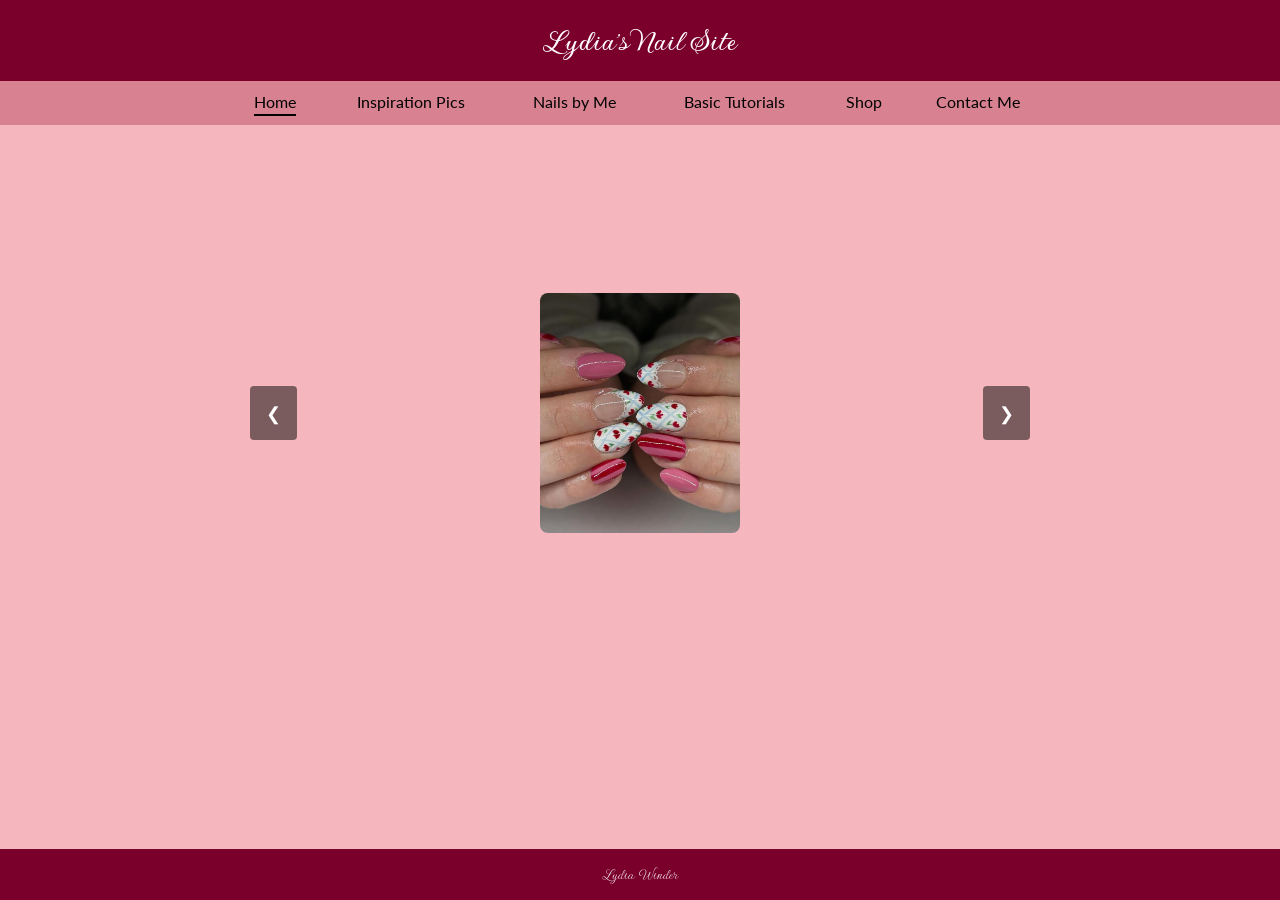
<file: index.html>
<!DOCTYPE html>
<html lang="en">
<head>
    <meta charset="UTF-8">
    <meta name="viewport" content="width=device-width, initial-scale=1.0">
    <link rel="icon" type="image/svg+xml" href="Images/favicon.svg">
    <title>Lydia's Nail Site</title>
    <link rel="preconnect" href="https://fonts.googleapis.com">
    <link rel="preconnect" href="https://fonts.gstatic.com" crossorigin>
    <link href="https://fonts.googleapis.com/css2?family=Gwendolyn:wght@400;700&display=swap" rel="stylesheet">
    <link href="https://fonts.googleapis.com/css2?family=Cause:wght@100..900&family=Gwendolyn:wght@400;700&family=Lato:ital,wght@0,100;0,300;0,400;0,700;0,900;1,100;1,300;1,400;1,700;1,900&display=swap" rel="stylesheet">
    
    <link rel="stylesheet" href="styles.css"></head>
    <script src="script.js" defer></script>
    
<body>
    <header>
        <h1><a href="index.html">Lydia's Nail Site</a></h1>
    </header>
    
    <nav class="navbar">
        <ul>
            <li><a href="index.html" class="active" data-text="Home">Home</a></li>
            <li><a href="inspiration.html" data-text="Inspiration Pics">Inspiration Pics</a></li>
            <li><a href="myNails.html" data-text="Nails by Me">Nails by Me</a></li>
            <li><a href="tutorials.html" data-text="Basic Tutorials">Basic Tutorials</a></li>
            <li><a href="shop.html" data-text="Shop">Shop</a></li>
            <li><a href="contact.html" data-text="Contact Me">Contact Me</a></li>
        </ul>
    </nav>

   <div class="carousel">
    <div class="carousel-track">
        <div class="carousel-slide"><img src="Images/InspoBrown.jpg" alt="Inspo Brown Clone"></div>

        <div class="carousel-slide"><img src="Images/InspoLacyValentines.jpg" alt="Lacy Valentines"></div>
        <div class="carousel-slide"><img src="Images/InspoMultiColorFrench.jpg" alt="Multi Color French"></div>
        <div class="carousel-slide"><img src="Images/InspoBloom2.jpg" alt="Bloom 2"></div>
        <div class="carousel-slide"><img src="Images/InspoPinkBrownHeart.jpg" alt="Pink Brown Heart"></div>
        <div class="carousel-slide"><img src="Images/InspoBurgundyPolkaDot.jpg" alt="Burgundy Polka Dot"></div>
        <div class="carousel-slide"><img src="Images/InspoLittleBlackFlowers.jpg" alt="Little Black Flowers"></div>
        <div class="carousel-slide"><img src="Images/InspoBlueAndStrawberry.jpg" alt="Blue And Strawberry"></div>
        <div class="carousel-slide"><img src="Images/InspoPinkBloom.jpg" alt="Pink Bloom"></div>
        <div class="carousel-slide"><img src="Images/InspoPurpleStar.jpg" alt="Purple Star"></div>
        <div class="carousel-slide"><img src="Images/InspoBurgundyOutline.jpg" alt="Burgundy Outline"></div>
        <div class="carousel-slide"><img src="Images/InspoBloom1.jpg" alt="Bloom 1"></div>
        <div class="carousel-slide"><img src="Images/InspoBrown.jpg" alt="Brown"></div>

        <div class="carousel-slide"><img src="Images/InspoLacyValentines.jpg" alt="Lacy Valentines Clone"></div>
    </div>

    <!-- Navigation Buttons -->
    <button class="carousel-btn prev-btn" id="prevBtn">&#10094;</button>
    <button class="carousel-btn next-btn" id="nextBtn">&#10095;</button>
</div>

</body>

<footer>Lydia Winder</footer>

</html>
</file>
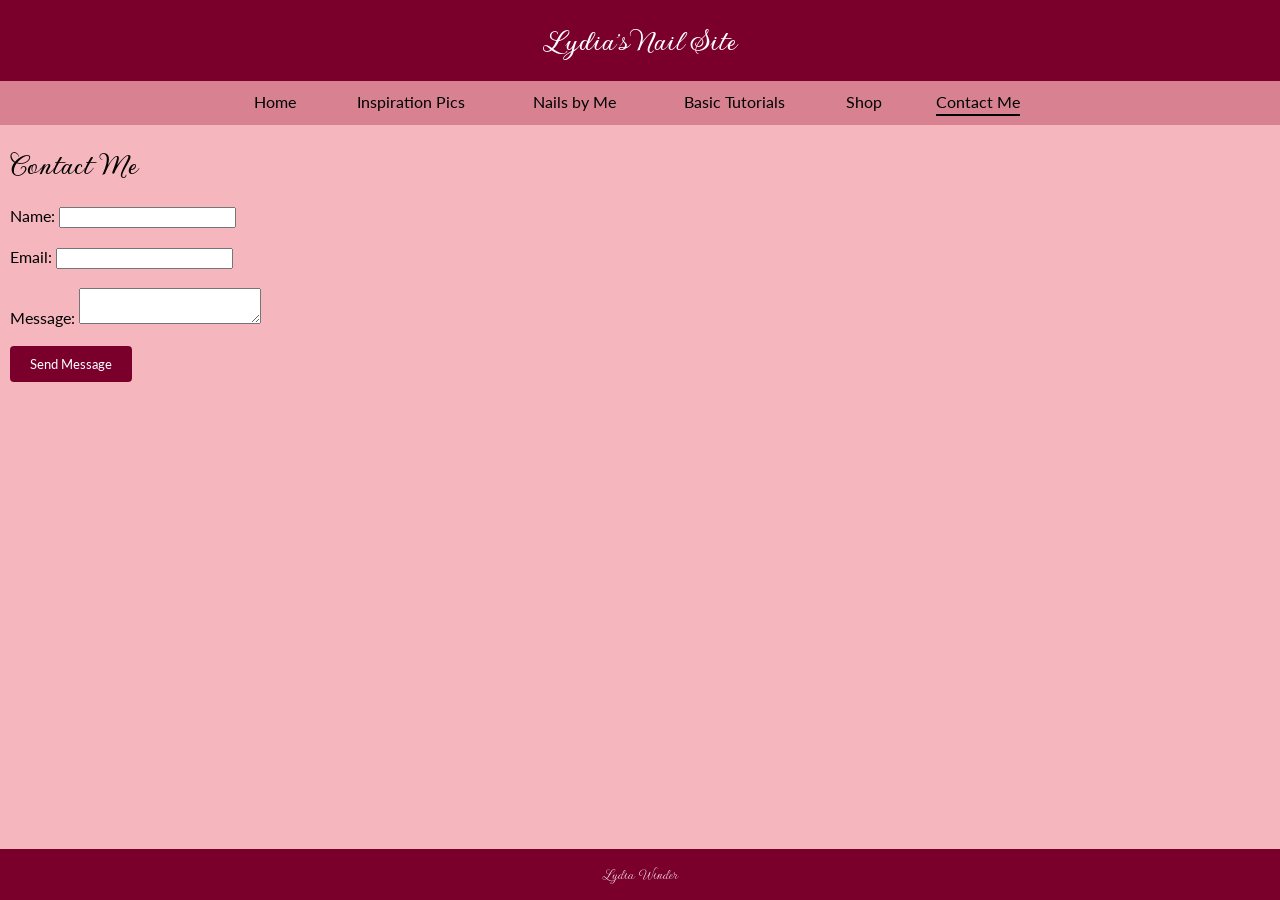
<file: contact.html>
<!DOCTYPE html>
<html lang="en">
<head>
    <meta charset="UTF-8">
    <meta name="viewport" content="width=device-width, initial-scale=1.0">
    <link rel="icon" type="image/svg+xml" href="Images/favicon.svg">
    <title>Lydia's Nail Site</title>
    <link rel="preconnect" href="https://fonts.googleapis.com">
    <link rel="preconnect" href="https://fonts.gstatic.com" crossorigin>
    <link href="https://fonts.googleapis.com/css2?family=Gwendolyn:wght@400;700&display=swap" rel="stylesheet">
    <link href="https://fonts.googleapis.com/css2?family=Cause:wght@100..900&family=Gwendolyn:wght@400;700&family=Lato:ital,wght@0,100;0,300;0,400;0,700;0,900;1,100;1,300;1,400;1,700;1,900&display=swap" rel="stylesheet">
    
    <link rel="stylesheet" href="styles.css"></head>
    <script src="script.js" defer></script>
    
<body>
    <header>
        <h1><a href="index.html">Lydia's Nail Site</a></h1>
    </header>
    
   <nav class="navbar">
        <ul>
            <li><a href="index.html" data-text="Home">Home</a></li>
            <li><a href="inspiration.html" data-text="Inspiration Pics">Inspiration Pics</a></li>
            <li><a href="myNails.html" data-text="Nails by Me">Nails by Me</a></li>
            <li><a href="tutorials.html" data-text="Basic Tutorials">Basic Tutorials</a></li>
            <li><a href="shop.html" data-text="Shop">Shop</a></li>
            <li><a href="contact.html" class="active" data-text="Contact Me">Contact Me</a></li>
        </ul>
    </nav>

    <h1 id="contactH1">Contact Me</h1>
    <div class="form-container">
        <form id="contactForm" action="sentMessage.html" method="get">
            <label>Name: <input type="text" id="name" name="name"></label><br><br>
            <label>Email: <input type="email" id="email" name="email"></label><br><br>
            <label>Message: <textarea id="message" name="message"></textarea></label><br><br>
            <button type="submit">Send Message</button>
        </form>
    </div>


</body>
<footer>Lydia Winder</footer>
</html>
</file>
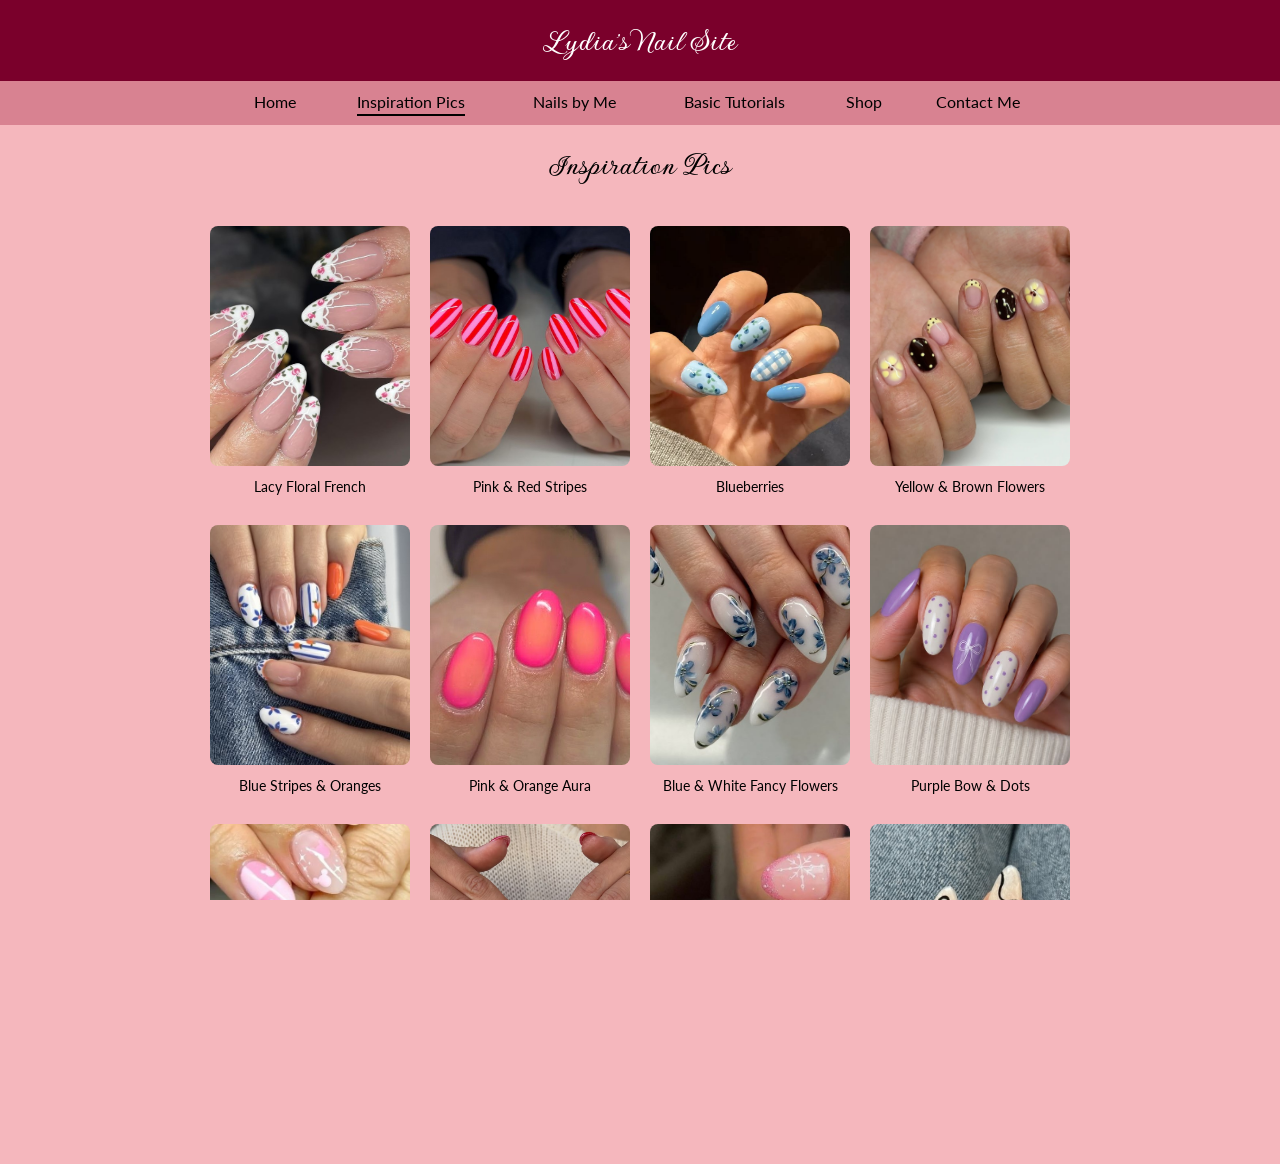
<file: inspiration.html>
<!DOCTYPE html>
<html lang="en">
<head>
    <meta charset="UTF-8">
    <meta name="viewport" content="width=device-width, initial-scale=1.0">
    <link rel="icon" type="image/svg+xml" href="Images/favicon.svg">
    <title>Inspiration Pics</title>    
    <link rel="preconnect" href="https://fonts.googleapis.com">
    <link rel="preconnect" href="https://fonts.gstatic.com" crossorigin>
    <link href="https://fonts.googleapis.com/css2?family=Gwendolyn:wght@400;700&display=swap" rel="stylesheet">
    <link href="https://fonts.googleapis.com/css2?family=Cause:wght@100..900&family=Gwendolyn:wght@400;700&family=Lato:ital,wght@0,100;0,300;0,400;0,700;0,900;1,100;1,300;1,400;1,700;1,900&display=swap" rel="stylesheet">
    
    <link rel="stylesheet" href="styles.css"></head>
    <script src="script.js" defer></script>
<body>
    <header>
        <h1><a href="index.html">Lydia's Nail Site</a></h1>
    </header>
    <nav class="navbar">
        <ul>
            <li><a href="index.html" data-text="Home">Home</a></li>
            <li><a href="inspiration.html" class="active" data-text="Inspiration Pics">Inspiration Pics</a></li>
            <li><a href="myNails.html" data-text="Nails by Me">Nails by Me</a></li>
            <li><a href="tutorials.html" data-text="Basic Tutorials">Basic Tutorials</a></li>
            <li><a href="shop.html" data-text="Shop">Shop</a></li>
            <li><a href="contact.html" data-text="Contact Me">Contact Me</a></li>
        </ul>
    </nav>
    
   <h1>Inspiration Pics</h1>
    <div class="inspiration">
        <figure>
            <img src="Images/InspoLacyFloralFrench.jpg" alt="Lacy Floral French Tip Nails">
            <figcaption>Lacy Floral French</figcaption>
        </figure>

        <figure>
            <img src="Images/InspoPinkRedStripes.jpg" alt="Pink and Red Striped Nails">
            <figcaption>Pink & Red Stripes</figcaption>
        </figure>

        
        <figure>
            <img src="Images/InspoBlueberry.jpg" alt="Blueberry Theme Nails">
            <figcaption>Blueberries</figcaption>
        </figure>

        <figure>
            <img src="Images/InspoYellowBrown.jpg" alt="Yellow and Brown Nails">
            <figcaption>Yellow & Brown Flowers</figcaption>
        </figure>

        <figure>
            <img src="Images/InspoBlueAndOrange.jpg" alt="Blue and Orange Nails">
            <figcaption>Blue Stripes & Oranges</figcaption>
        </figure>

        <figure>
            <img src="Images/InspoPinkOrangeAura.jpg" alt="Pink and Orange Aura Nails">
            <figcaption>Pink & Orange Aura</figcaption>
        </figure>

        <figure>
            <img src="Images/InspoBlueAndWhiteFancyFlowers.jpg" alt="Blue and White Fancy Floral Nails">
            <figcaption>Blue & White Fancy Flowers</figcaption>
        </figure>

       <figure>
            <img src="Images/InspoPurpleBowDot.jpg" alt="Purple Bow Dot Nails">
            <figcaption>Purple Bow & Dots</figcaption>
        </figure>

        <figure>
            <img src="Images/InspoDisney.jpg" alt="Disney Theme Nails">
            <figcaption>Pink Disney</figcaption>
        </figure>

         <figure>
            <img src="Images/InspoCherryChrome.jpg" alt="Cherry Chrome Nails">
            <figcaption>Cherry Chrome</figcaption>
        </figure>

        <figure>
            <img src="Images/InspoPinkChristmas.jpg" alt="Pink Christmas Nails">
            <figcaption>Glittery Pink Christmas</figcaption>
        </figure>

         <figure>
            <img src="Images/InspoBowStrings.jpg" alt="Bow Strings Nails">
            <figcaption>Lacy Bow</figcaption>
        </figure>
    </div>
</body>

<footer>Lydia Winder</footer>
</html>
</file>
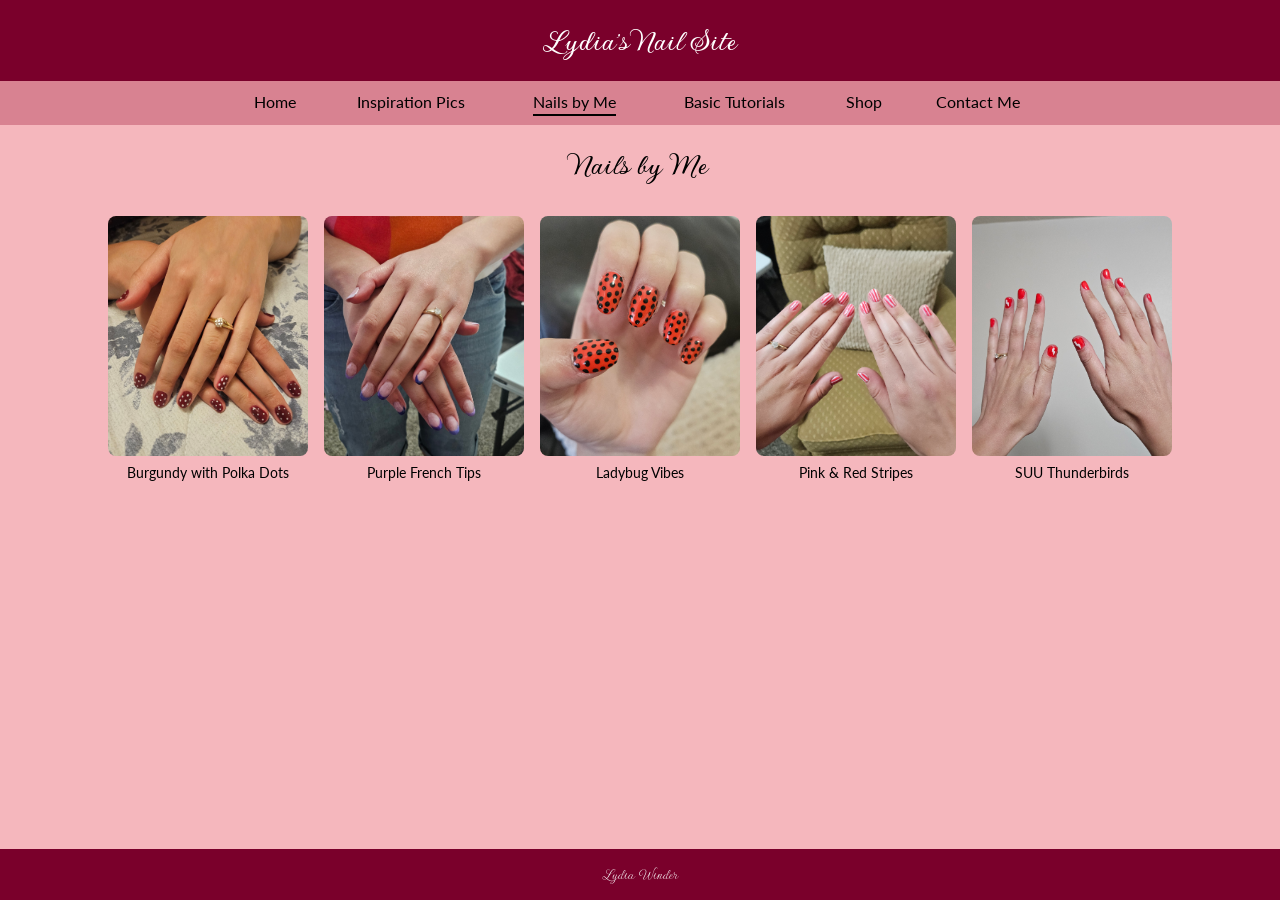
<file: myNails.html>
<!DOCTYPE html>
<html lang="en">
<head>
    <meta charset="UTF-8">
    <meta name="viewport" content="width=device-width, initial-scale=1.0">
    <link rel="icon" type="image/svg+xml" href="Images/favicon.svg">
    <title>Nails by Me</title>
    <link rel="preconnect" href="https://fonts.googleapis.com">
    <link rel="preconnect" href="https://fonts.gstatic.com" crossorigin>
    <link href="https://fonts.googleapis.com/css2?family=Gwendolyn:wght@400;700&display=swap" rel="stylesheet">
    <link href="https://fonts.googleapis.com/css2?family=Cause:wght@100..900&family=Gwendolyn:wght@400;700&family=Lato:ital,wght@0,100;0,300;0,400;0,700;0,900;1,100;1,300;1,400;1,700;1,900&display=swap" rel="stylesheet">
    
    <link rel="stylesheet" href="styles.css"></head>
    <script src="script.js" defer></script>
</head>
<body>
    <header>
        <h1><a href="index.html">Lydia's Nail Site</a></h1>
    </header>
    <nav class="navbar">
        <ul>
            <li><a href="index.html" data-text="Home">Home</a></li>
            <li><a href="inspiration.html" data-text="Inspiration Pics">Inspiration Pics</a></li>
            <li><a href="myNails.html" class="active" data-text="Nails by Me">Nails by Me</a></li>
            <li><a href="tutorials.html" data-text="Basic Tutorials">Basic Tutorials</a></li>
            <li><a href="shop.html" data-text="Shop">Shop</a></li>
            <li><a href="contact.html" data-text="Contact Me">Contact Me</a></li>
        </ul>
    </nav>

    <h1>Nails by Me</h1>
    <div class="myNails">
        <figure>
            <img src="Images/MyBurgundy.jpg" alt="Burgundy nail art with polka dots" style="width:200px;height:240px;">
            <figcaption>Burgundy with Polka Dots</figcaption>
        </figure>
        <figure>
            <img src="Images/MyPurpleFrenchTip.jpg" alt="Purple French tip nails" style="width:200px;height:240px;">
            <figcaption>Purple French Tips</figcaption>
        </figure>
        <figure>
            <img src="Images/MyLadybugPolkaDots.jpg" alt="Ladybug nail art with polka dots" style="width:200px;height:240px;">
            <figcaption>Ladybug Vibes</figcaption>
        </figure>
        <figure>
            <img src="Images/MyPinkStripes.jpg" alt="Pink nail art with stripes" style="width:200px;height:240px;">
            <figcaption>Pink & Red Stripes</figcaption>
        </figure>
        <figure>
            <img src="Images/MySUU.jpg" alt="SUU themed nails" style="width:200px;height:240px;">
            <figcaption>SUU Thunderbirds</figcaption>
        </figure>
    </div>
</body>

<footer>Lydia Winder</footer>
</html>
</file>
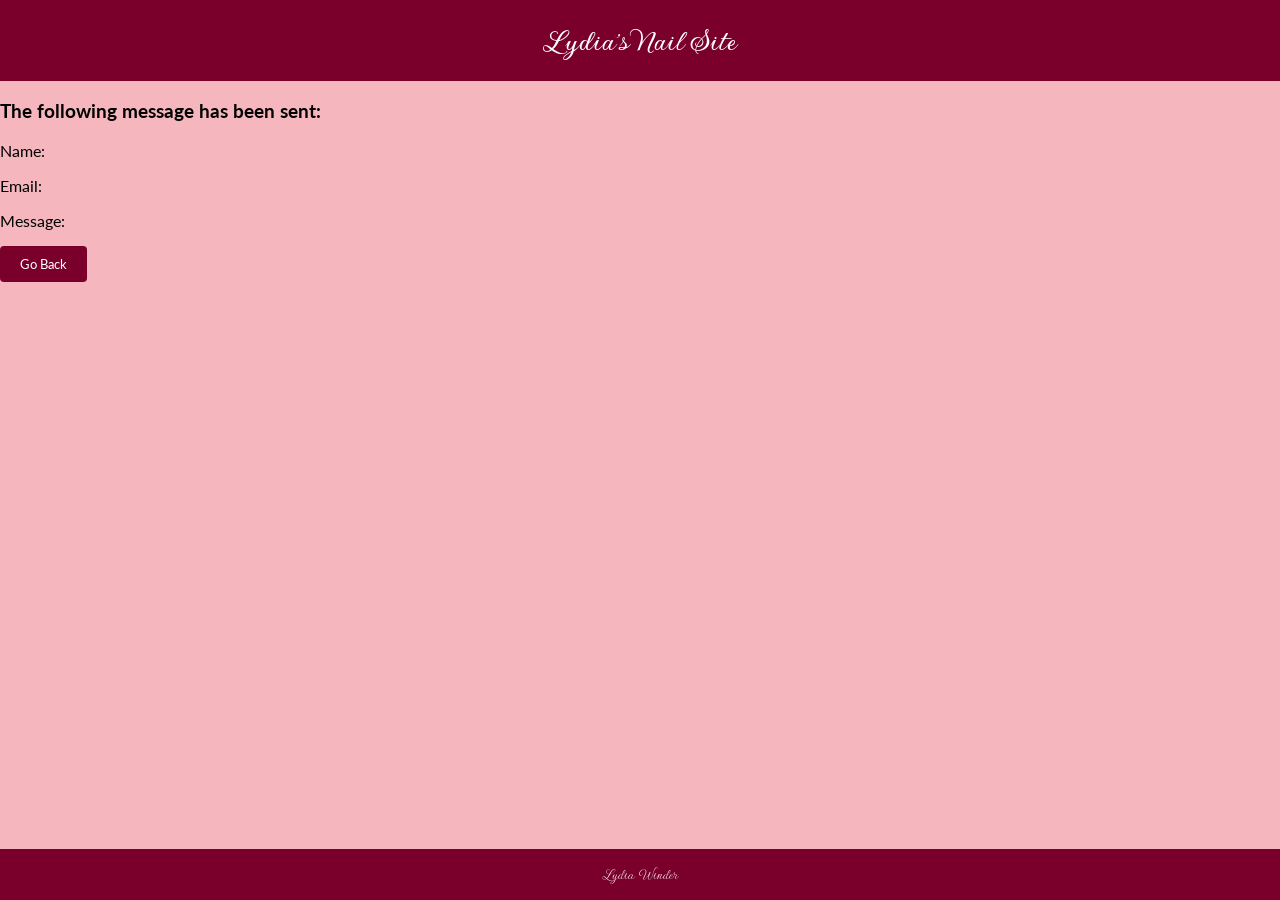
<file: sentMessage.html>
<!DOCTYPE html>
<html lang="en">
<head>
    <meta charset="UTF-8">
    <meta name="viewport" content="width=device-width, initial-scale=1.0">
    <link rel="icon" type="image/svg+xml" href="Images/favicon.svg">
    <title>Lydia's Nail Site</title>
    <link rel="preconnect" href="https://fonts.googleapis.com">
    <link rel="preconnect" href="https://fonts.gstatic.com" crossorigin>
    <link href="https://fonts.googleapis.com/css2?family=Gwendolyn:wght@400;700&display=swap" rel="stylesheet">
    <link href="https://fonts.googleapis.com/css2?family=Cause:wght@100..900&family=Gwendolyn:wght@400;700&family=Lato:ital,wght@0,100;0,300;0,400;0,700;0,900;1,100;1,300;1,400;1,700;1,900&display=swap" rel="stylesheet">
    
    <link rel="stylesheet" href="styles.css">
    <script src="script.js" defer></script>
</head>
<body>
    <header>
        <h1><a href="index.html">Lydia's Nail Site</a></h1>
    </header>

    <main>
        <h3 id="messageH3">The following message has been sent:</h3>
        <p>Name: <span id="submitted-name"></span></p>
        <p>Email: <span id="submitted-email"></span></p>
        <p>Message: <span id="submitted-message"></span></p>

        <button type="back" onclick="window.location.href='index.html'">Go Back</button>
    </main>

    <footer>Lydia Winder</footer>
</body>
</html>
</file>
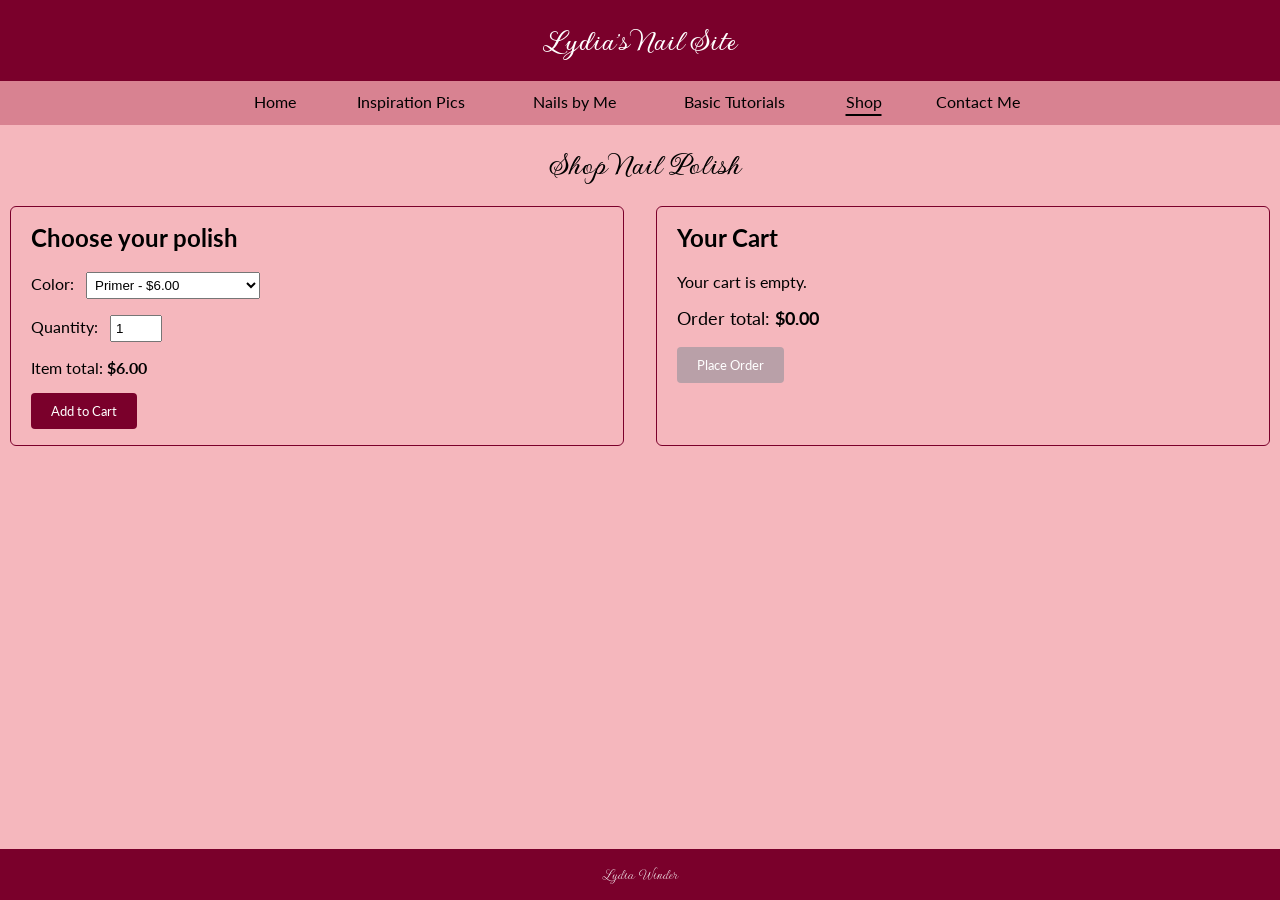
<file: shop.html>
<!DOCTYPE html>
<html lang="en">
<head>
    <meta charset="UTF-8">
    <meta name="viewport" content="width=device-width, initial-scale=1.0">
    <link rel="icon" type="image/svg+xml" href="Images/favicon.svg">
    <title>Lydia's Nail Site</title>
    <link rel="preconnect" href="https://fonts.googleapis.com">
    <link rel="preconnect" href="https://fonts.gstatic.com" crossorigin>
    <link href="https://fonts.googleapis.com/css2?family=Gwendolyn:wght@400;700&display=swap" rel="stylesheet">
    <link href="https://fonts.googleapis.com/css2?family=Cause:wght@100..900&family=Gwendolyn:wght@400;700&family=Lato:ital,wght@0,100;0,300;0,400;0,700;0,900;1,100;1,300;1,400;1,700;1,900&display=swap" rel="stylesheet">
    
    <link rel="stylesheet" href="styles.css">
    <script src="script.js" defer></script>
</head>
<body>
    <header>
        <h1><a href="index.html">Lydia's Nail Site</a></h1>
    </header>
    <nav class="navbar">
        <ul>
            <li><a href="index.html" data-text="Home">Home</a></li>
            <li><a href="inspiration.html" data-text="Inspiration Pics">Inspiration Pics</a></li>
            <li><a href="myNails.html" data-text="Nails by Me">Nails by Me</a></li>
            <li><a href="tutorials.html" data-text="Basic Tutorials">Basic Tutorials</a></li>
            <li><a href="shop.html" class="active" data-text="Shop">Shop</a></li>
            <li><a href="contact.html" data-text="Contact Me">Contact Me</a></li>
        </ul>
    </nav>

    <main>
    <h1 id="shopH1">Shop Nail Polish</h1>
    <div class="shop-container">
        <form id="shopForm" class="shop-form">
            <h2>Choose your polish</h2>
            <label>Color:
                <select id="color" name="color">
                    <option value="Primer" data-price="6.00">Primer - $6.00</option>
                    <option value="Base Gel" data-price="8.00">Base Gel - $8.00</option>
                    <option value="Glossy Top Coat" data-price="6.00">Glossy Top Coat - $6.00</option>
                    <option value="Matte Top Coat" data-price="6.00">Matte Top Coat - $6.00</option>

                    <option value="Bright Red" data-price="8.00">Bright Red - $8.00</option>
                    <option value="Deep Red" data-price="8.00">Deep Red - $8.00</option>
                    <option value="Blush Pink" data-price="7.50">Blush Pink - $7.50</option>
                    <option value="Hot Pink" data-price="7.50">Hot Pink - $7.50</option>
                    <option value="Burgundy" data-price="8.00">Burgundy - $8.00</option>
                    <option value="Orange" data-price="7.00">Orange - $7.00</option>
                    <option value="Yellow" data-price="7.00">Yellow - $7.00</option>
                    <option value="Green" data-price="7.00">Green - $7.00</option>
                    <option value="Baby Blue" data-price="7.00">Baby Blue - $7.00</option>
                    <option value="Sky Blue" data-price="7.00">Sky Blue - $7.00</option>
                    <option value="Lavender" data-price="7.50">Lavender - $7.50</option>
                    <option value="Plum" data-price="7.50">Plum - $7.50</option>
                    <option value="Brown" data-price="7.00">Brown - $7.00</option>
                    <option value="Black" data-price="6.50">Black - $6.50</option>
                    <option value="Classic White" data-price="6.50">Classic White - $6.50</option>
                    <option value="Pearly White" data-price="6.50">Pearly White - $6.50</option>
               
                    <option value="Cherry Chrome" data-price="10.00">Cherry Chrome - $10.00</option>
                    <option value="Gold Chrome" data-price="10.00">Gold Chrome - $10.00</option>
                </select>
            </label>
            <label>Quantity:
                <input type="number" id="quantity" name="quantity" min="1" max="20" value="1">
            </label>
            <p class="line-total">Item total: <strong id="itemTotal">$0.00</strong></p>
            <button type="button" id="addToCart">Add to Cart</button>
        </form>

        <section class="cart" aria-live="polite">
            <h2>Your Cart</h2>
            <p id="emptyCart">Your cart is empty.</p>
            <table id="cartTable" hidden>
                <thead>
                    <tr><th>Color</th><th>Price</th><th>Qty</th><th>Subtotal</th><th></th></tr>
                </thead>
                <tbody id="cartBody"></tbody>
            </table>
            <p class="cart-total">Order total: <strong id="cartTotal">$0.00</strong></p>
            <button type="button" id="placeOrder" disabled>Place Order</button>
            <p id="orderMessage" class="order-message" hidden></p>
        </section>
    </div>
    </main>
</body>
<footer>Lydia Winder</footer>
</html>
</file>
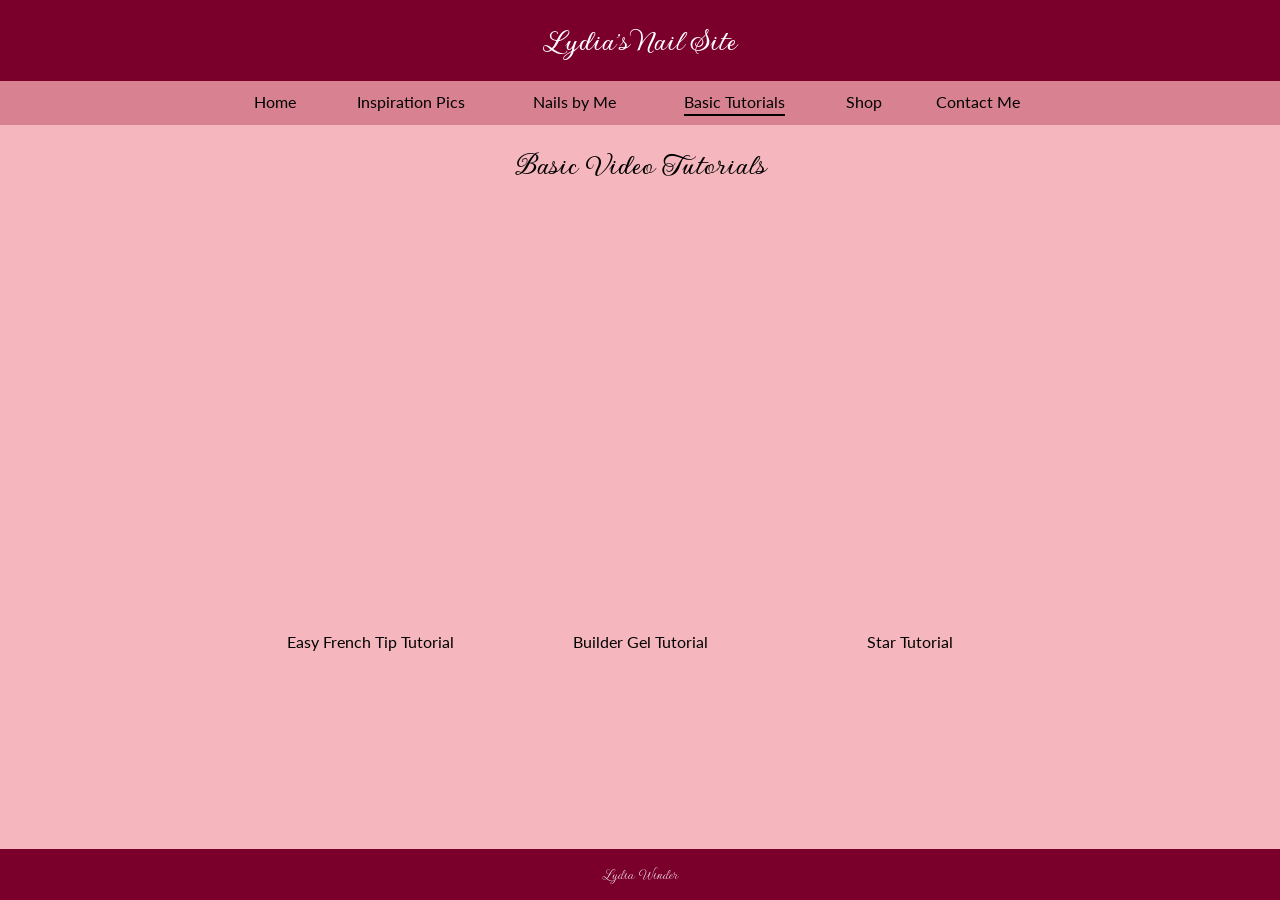
<file: tutorials.html>
<!DOCTYPE html>
<html lang="en">
<head>
    <meta charset="UTF-8">
    <meta name="viewport" content="width=device-width, initial-scale=1.0">
    <link rel="icon" type="image/svg+xml" href="Images/favicon.svg">
    <title>Basic Video Tutorials</title>
    <link rel="preconnect" href="https://fonts.googleapis.com">
    <link rel="preconnect" href="https://fonts.gstatic.com" crossorigin>
    <link href="https://fonts.googleapis.com/css2?family=Gwendolyn:wght@400;700&display=swap" rel="stylesheet">
    <link href="https://fonts.googleapis.com/css2?family=Cause:wght@100..900&family=Gwendolyn:wght@400;700&family=Lato:ital,wght@0,100;0,300;0,400;0,700;0,900;1,100;1,300;1,400;1,700;1,900&display=swap" rel="stylesheet">
    
    <link rel="stylesheet" href="styles.css"></head>
    <script src="script.js" defer></script>
</head>
<body>
    <header>
        <h1><a href="index.html">Lydia's Nail Site</a></h1>
    </header>
    <nav class="navbar">
        <ul>
            <li><a href="index.html" data-text="Home">Home</a></li>
            <li><a href="inspiration.html" data-text="Inspiration Pics">Inspiration Pics</a></li>
            <li><a href="myNails.html" data-text="Nails by Me">Nails by Me</a></li>
            <li><a href="tutorials.html" class="active" data-text="Basic Tutorials">Basic Tutorials</a></li>
            <li><a href="shop.html" data-text="Shop">Shop</a></li>
            <li><a href="contact.html" data-text="Contact Me">Contact Me</a></li>
        </ul>
    </nav>

    <h1>Basic Video Tutorials</h1>

    <div class="video-grid">
        <div class="video-card">
            <div class="video-container vertical">
            <iframe src="https://assets.pinterest.com/ext/embed.html?id=580542208260221137" height="714" width="345" frameborder="0" scrolling="no" ></iframe>            </div>
            <p>Easy French Tip Tutorial</p>
        </div>


        <div class="video-card">
            <div class="video-container vertical">
            <iframe src="https://assets.pinterest.com/ext/embed.html?id=943504190694563809" height="714" width="345" frameborder="0" scrolling="no" ></iframe>            </div>
            <p>Builder Gel Tutorial</p>
        </div>

        <div class="video-card">
            <div class="video-container vertical">
               <iframe src="https://assets.pinterest.com/ext/embed.html?id=1548181186194344" height="714" width="345" frameborder="0" scrolling="no" ></iframe>  
            </div>
            <p>Star Tutorial</p>
        </div>
    </div>
    

</body>

<footer>Lydia Winder</footer>
</html>
</file>
<file: styles.css>
/* affects everything *{
    border: black;
    border-style: dashed;
} */

html, body {
    height: 100%;
    margin: 0;
    padding: 0;
}

/* 1. Remove default browser margins and padding */
html, body {
  margin: 0;
  padding: 0;
  width: 100%;
  overflow-x: hidden; /* Prevents horizontal scrollbar */
}

/* 2. Ensure padding/borders don't add extra width */
*, *::before, *::after {
  box-sizing: border-box;
}

body {
    min-height: 100vh;
    display: flex;
    flex-direction: column;
}

main {
    flex: 1 0 auto;
}

header {
    background-color: #7A002B;
    color: #FFFFFF;
    font-family: gwendolyn;
    width: 100%;
    padding: .2px;
}

header h1 {
    text-align: center;
    color: #FFFFFF;
}

header h1 a {
    color: inherit;
    text-decoration: none;
}

/* Navigation Bar */
nav {
    background-color: #D88291;
    padding: .2px;
    margin: .2px;
}

nav ul {
    list-style-type: none;
    margin: 10px;
    padding: 0px;
    display: flex;          /* Lays items out horizontally side-by-side */
    gap: 40px;              /* Adds spacing between each navigation item */
    align-items: center;
    justify-content: center; 
}


nav ul li a {
    font-family: lato;
    color: #000000;
    text-decoration: none;
    display: inline-block;
    text-align: center;     /* Hover spacing grows outward from the center of the text */
    transition: transform 0.3s ease;
}

/* Hidden bold, spaced copy of the link text reserves the hovered width,
   so hovering never shifts the neighboring links */
nav ul li a::after {
    content: attr(data-text);
    display: block;
    height: 0;
    overflow: hidden;
    visibility: hidden;
    letter-spacing: 2px;
    font-weight: bold;
}

nav a:hover {
    letter-spacing: 2px;
    font-weight: bold;
    /* transform: scaleX(1.15); */
}

nav ul li a.active {
    text-decoration: underline;
    /* Optional: custom underline style/distance */
    text-underline-offset: 6px; 
    text-decoration-thickness: 2px;
}

body {
    background-color: #F5B7BD;
} 

h1 {
    font-family: gwendolyn;
    text-align: center;
}

/*Home Page*/
/* index.html CAROUSEL */
.carousel {
  position: relative;
  max-width: 800px;
  margin: auto;
  overflow: hidden; /* Hides the other slides */
  border-radius: 8px;
}

.carousel-track {
  display: flex;
  transition: transform 0.5s ease-in-out; /* Creates the sliding animation */
}

.carousel-slide {
  min-width: 100%; /* Ensures each slide takes up full width of container */
  box-sizing: border-box;
  display: flex; /* Enables flexbox alignment */
  justify-content: center; /* Centers the image horizontally */
  align-items: center; /* Centers the image vertically */
  margin-top: 20px;
  margin-bottom: 20px;
}

.carousel-slide img {
  width: 200px;
  height: 240px;
  border-radius: 8px;
  display: block;
  object-fit: cover;
}

/* Navigation Buttons */
.carousel-btn {
  position: absolute;
  top: 50%;
  transform: translateY(-50%);
  background-color: rgba(0, 0, 0, 0.5);
  color: white;
  border: none;
  padding: 16px;
  cursor: pointer;
  font-size: 18px;
  transition: background-color 0.3s;
}

.carousel-btn:hover {
  background-color: rgba(0, 0, 0, 0.8);
}

.prev-btn { left: 10px; }
.next-btn { right: 10px; }


/* Inspiration Page */

.inspiration img {
  width: 100%;          
  max-width: 300px;
  height: 200px;
  object-fit: cover;
  border-radius: 8px; 
}

p {
    font-family: lato;
}


/*** My Nails Page */
.myNails img {
    width: 100%;        /*keep image ratio*/      
    max-width: 300px;
    height: 200px;
    object-fit: cover;
    border-radius: 8px; 
}


/* Container to keep all image cards in a single horizontal line */
.myNails {
    display: flex;
    flex-direction: row;
    flex-wrap: nowrap;     /* Prevents images from dropping to a second row */
    justify-content: center; /* Centers the image cards horizontally on the page */
    overflow-x: auto;      /* Adds a horizontal scrollbar if screen is too narrow */
    gap: 16px;             /* Spacing between image cards */
    padding: 10px;
}

/* Individual image and caption wrapper */
.myNails figure {
    margin: 0;
    text-align: center;
    flex: 0 0 auto;         /* Prevents images from shrinking */
}

.myNails figure img {
    display: block;
    width: 200px;
    height: 240px;
    object-fit: cover;
    border-radius: 8px;     /* Applied border-radius directly to the active image selector */
}

/* Caption styling underneath each image */
.myNails figcaption {
    margin-top: 8px;
    font-size: 14px;
    color: #000000;
    font-family: lato;
}

/* Container set up with CSS Grid */
.inspiration {
    display: grid;
    /* Forces exactly 4 equal-width columns per row */
    grid-template-columns: repeat(4, 1fr); 
    gap: 30px 20px;            /* 30px space between rows, 20px between columns */
    justify-items: center;      /* Centers each item inside its grid column */
    align-items: start;
    max-width: 1100px;         /* Keeps grid bounded and centered on screen */
    margin: 0 auto;            /* Centers the entire gallery container on the page */
    padding: 20px;
}

/* Individual image/caption card formatting */
.inspiration figure {
    margin: 0;
    text-align: center;
}

/* Consistent sizing for all inspiration photos */
.inspiration figure img {
    width: 200px;
    height: 240px;
    object-fit: cover;
    border-radius: 8px;        /* Optional: smooth rounded corners */
}

.inspiration figure img,
.myNails figure img {
    width: 200px;
    height: 240px;
    object-fit: cover;
    object-position: center;
}

/* Caption formatting underneath each image */
.inspiration figcaption {
    margin-top: 8px;
    font-size: 14px;
    color: #000000;
    font-family: lato;
}

/* Optional: Automatically adjusts column count for smaller screens/phones */
@media (max-width: 900px) {
    .inspiration {
        grid-template-columns: repeat(2, 1fr); /* Switches to 2 per row on smaller screens */
    }
}

iframe {
    border-radius: 4px; 
}

/*** Tutorials Page */

.video-grid {
    display: flex;
    flex-direction: row;
    flex-wrap: wrap;
    justify-content: center;
    gap: 50px;
    padding: 20px;
}

.video-card {
    display: flex;
    flex-direction: column;
    align-items: center;
    text-align: center;
}

.video-card iframe {
    width: 100%;
    height: 100%;
    border-radius: 4px;
    border: 0;
    display: block;
}

.video-container.vertical {
    width: 220px;
    height: 390px;
}

.video-container.horizontal {
    width: 320px;
    height: 180px;
}   

/* Contact Page */
#contactH1 {
    font-family: gwendolyn;
    margin-left: 10px;
    display: flex;
    flex-direction: column;
    align-items: flex-start; 
}

.form-container {
    display: flex;
    flex-direction: column;
    align-items: flex-start; /* Aligns child elements (form) to the left */
    font-family: lato;
    margin-left: 10px;
}


#messageH3 {
    font-family: Lato;
    text-align: left;
    padding: 0;
}

button {
    background-color: #7A002B;
    color: #FFFFFF;
    font-family: lato;
    padding: 10px 20px;
    border: none;
    border-radius: 4px;
    cursor: pointer;
}

button:hover {
    background-color: #9e244e;
}

footer {
    background-color: #7A002B;
    color: #FFFFFF;
    font-family: gwendolyn;
    text-align: center;
    padding: 1rem;
    margin-top: auto; /* Pushes footer to the bottom of the page */
}



/* Shop Page */
#shopH1 {
    font-family: gwendolyn;
    margin-left: 10px;
}

.shop-container {
    display: flex;
    flex-wrap: wrap;
    gap: 2rem;
    font-family: lato;
    margin: 0 10px 2rem;
}

.shop-form, .cart {
    flex: 1 1 320px;
    border: 1px solid #7A002B;
    border-radius: 6px;
    padding: 1rem 1.25rem;
}

.shop-form h2, .cart h2 {
    margin-top: 0;
}

.shop-form label {
    display: block;
    margin-bottom: 1rem;
}

.shop-form select, .shop-form input {
    margin-left: 0.5rem;
    padding: 4px;
}

.cart table {
    width: 100%;
    border-collapse: collapse;
    margin-bottom: 1rem;
}

.cart th, .cart td {
    text-align: left;
    padding: 6px 4px;
    border-bottom: 1px solid #ddd;
}

.cart .remove-btn {
    padding: 2px 8px;
}

.cart-total {
    font-size: 1.1rem;
}

button:disabled {
    background-color: #b9a0a8;
    cursor: not-allowed;
}

.order-message {
    margin-top: 1rem;
    padding: 0.75rem;
    border-radius: 4px;
    background-color: #f6e6ec;
}
</file>
